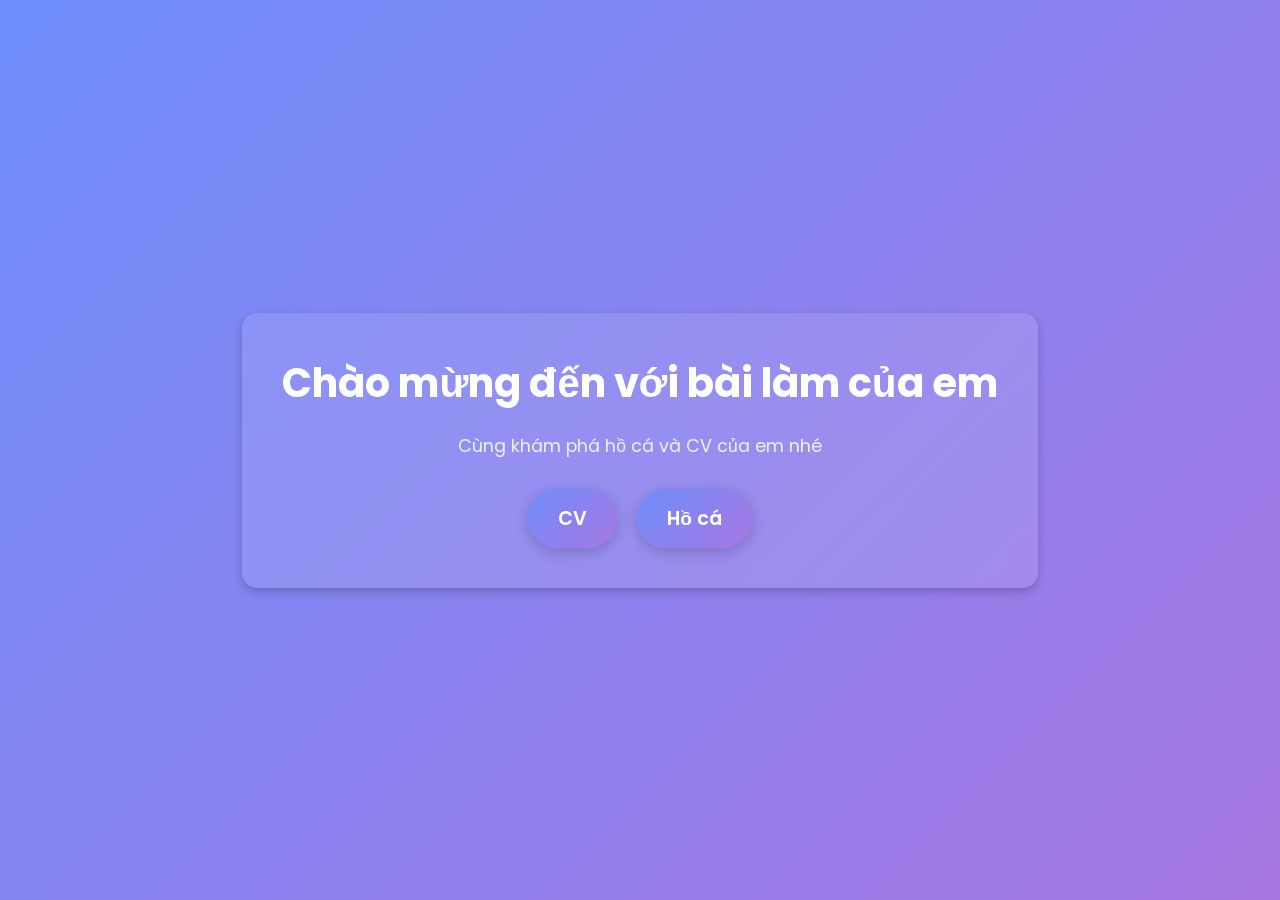
<file: index.html>
<!DOCTYPE html>
<html lang="en">
<head>
    <meta charset="UTF-8">
    <meta http-equiv="X-UA-Compatible" content="ie=edge">
    <meta name="viewport" content="width=device-width, initial-scale=1.0">
    <title>Portfolio Links</title>
    <link rel="preconnect" href="https://fonts.googleapis.com">
    <link rel="preconnect" href="https://fonts.gstatic.com" crossorigin>
    <link href="https://fonts.googleapis.com/css2?family=Poppins:wght@300;400;600&display=swap" rel="stylesheet">
    <style>
        /* Reset CSS */
        * {
            margin: 0;
            padding: 0;
            box-sizing: border-box;
        }
        
        body {
            display: flex;
            align-items: center;
            justify-content: center;
            height: 100vh;
            background: linear-gradient(135deg, #6e8efb, #a777e3);
            font-family: 'Poppins', sans-serif;
            color: #fff;
        }

        .container {
            text-align: center;
            background: rgba(255, 255, 255, 0.1);
            padding: 40px;
            border-radius: 15px;
            box-shadow: 0px 4px 10px rgba(0, 0, 0, 0.2);
            backdrop-filter: blur(10px);
        }

        h1 {
            font-size: 2.5rem;
            margin-bottom: 20px;
            color: #fff;
        }

        p {
            margin-bottom: 30px;
            font-size: 1.1rem;
            color: #eee;
        }

        .links {
            display: flex;
            gap: 20px;
            justify-content: center;
        }

        .link-button {
            text-decoration: none;
            color: #fff;
            font-weight: 600;
            font-size: 1.2rem;
            padding: 15px 30px;
            border-radius: 50px;
            background: linear-gradient(135deg, #6e8efb, #a777e3);
            transition: all 0.3s ease;
            box-shadow: 0 4px 15px rgba(0, 0, 0, 0.2);
        }

        .link-button:hover {
            transform: scale(1.1);
            background: linear-gradient(135deg, #a777e3, #6e8efb);
            box-shadow: 0 6px 20px rgba(0, 0, 0, 0.3);
        }
    </style>
</head>
<body>
    <div class="container">
        <h1>Chào mừng đến với bài làm của em </h1>
        <p>Cùng khám phá hồ cá và CV của em nhé</p>
        <div class="links">
            <a href="cv/cv.html" class="link-button">CV</a>
            <a href="fishbond/hc.html" class="link-button">Hồ cá</a>
        </div>
    </div>
</body>
</html>
</file>
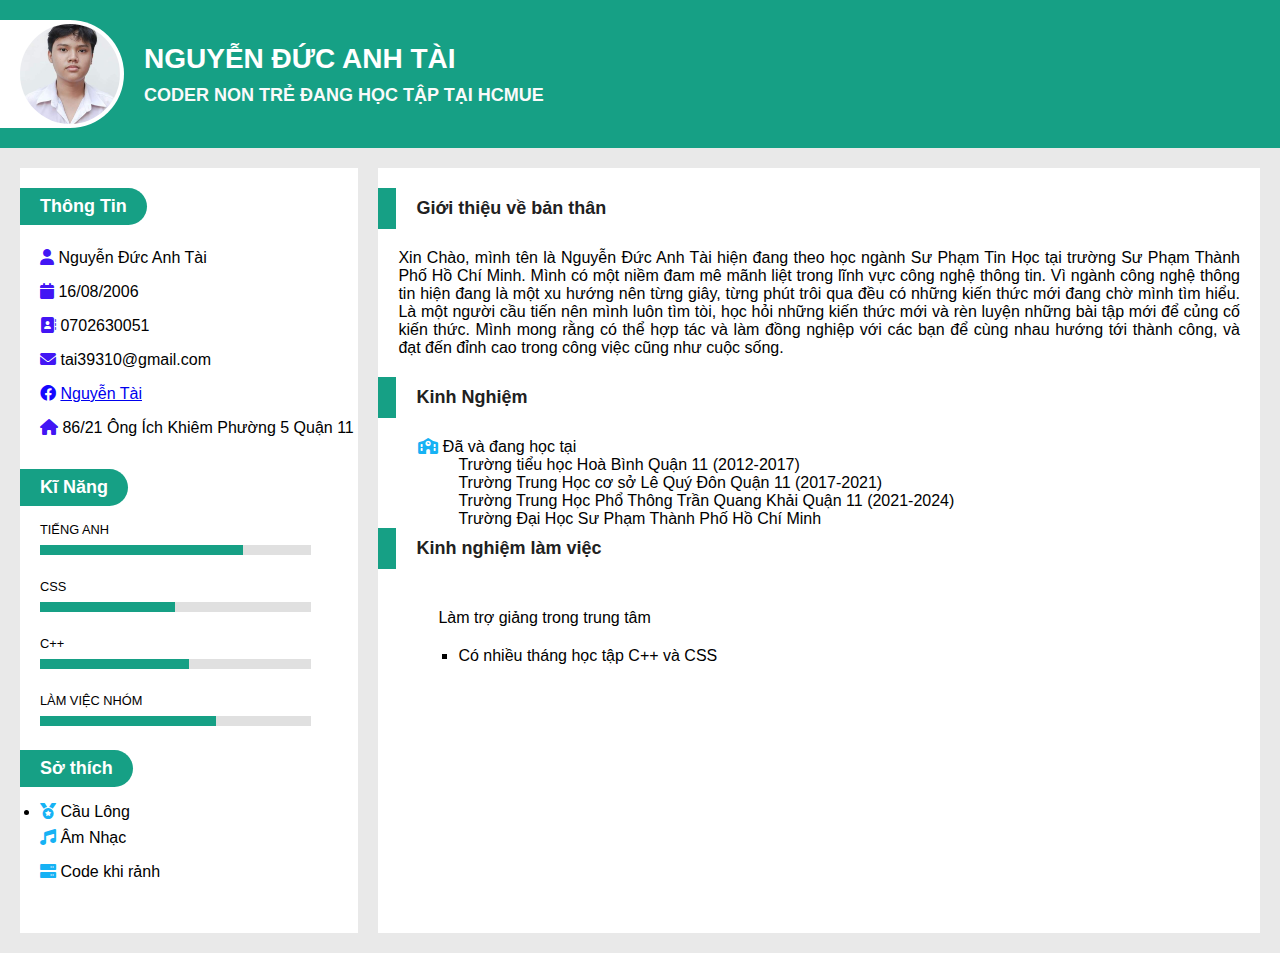
<file: cv/index.html>
<!DOCTYPE html>
<html lang="en">
	<head>
		<meta charset="UTF-8" />
		<meta name="viewport" content="width=device-width, initial-scale=1.0" />
        <link rel="stylesheet" href="https://cdnjs.cloudflare.com/ajax/libs/font-awesome/6.0.0-beta3/css/all.min.css">
		<link rel="stylesheet" href="./cv.css" />
		<title>My Profile</title>
	</head>
	<body>
		<header>
			<div class="img-container">
				<img src="./anhdaidien.jpg" alt="" class="img avatar" />
			</div>
			<div class="title-container">
				<h1>Nguyễn Đức Anh Tài</h1>
				<h2>Coder non trẻ đang học tập tại HCMUE</h2>
			</div>
		</header>

		<div class="container">
			<div class="sider">
				<div class="sider-content">
					<h1 class="tag-fill">Thông Tin</h1>
					<div class="tag-content">
						<ul>
							<li><i class="fas fa-user" style="color: rgba(54, 7, 244, 0.942)"></i> Nguyễn Đức Anh Tài </li>
                            <li><i class="fa-solid fa-calendar" style="color: rgba(54, 7, 244, 0.942)"></i> 16/08/2006 </li>
                            <li><i class="fa-solid fa-address-book" style="color: rgba(54, 7, 244, 0.942)"></i> 0702630051</li>
                            <li><i class="fas fa-envelope" style="color: rgba(54, 7, 244, 0.942)"></i> tai39310@gmail.com</li>
                            <li><i class="fab fa-facebook" style="color: #1408ff"></i> <a href="https://www.facebook.com/profile.php?id=100035953987352">Nguyễn Tài</a></li>
                            <li><i class="fas fa-home" style="color: rgba(54, 7, 244, 0.942)"></i> 86/21 Ông Ích Khiêm Phường 5 Quận 11 </li>
						</ul>
					</div>
				</div>
				<div class="sider-content">
					<h1 class="tag-fill">Kĩ Năng</h1>
					<div class="tag-content progress-container">
						<p class="progress-title">Tiếng anh</p>
						<div class="progress-wrap">
							<div class="progress" style="width: 75%"></div>
						</div>
					</div>
					<div class="tag-content progress-container">
						<p class="progress-title">CSS</p>
						<div class="progress-wrap">
							<div class="progress" style="width: 50%"></div>
						</div>
					</div>
					<div class="tag-content progress-container">
						<p class="progress-title">C++</p>
						<div class="progress-wrap">
							<div class="progress" style="width: 55%"></div>
						</div>
					</div>
					<div class="tag-content progress-container">
						<p class="progress-title">Làm việc nhóm</p>
						<div class="progress-wrap">
							<div class="progress" style="width: 65%"></div>
						</div>
					</div>
				</div>
				<div class="sider-content">
					<h1 class="tag-fill">Sở thích</h1>
					<div class="tag-content">
						<p>
							<li><i class="fa-solid fa-medal" style="color: rgba(7, 173, 244, 0.942)"></i> Cầu Lông </li>
						</p>
						<ul class="text-content">
							<li><i class="fa-solid fa-music" style="color: rgba(7, 173, 244, 0.942)"></i> Âm Nhạc </li>
							<li><i class="fa-solid fa-server" style="color: rgba(7, 173, 244, 0.942)"></i> Code khi rảnh </li>
						</ul>
					</div>
				</div>
			</div>
			<div class="content">
				<div>
					<h1 class="tag">Giới thiệu về bản thân</h1>
					<p class="text-content">
						Xin Chào, mình tên là Nguyễn Đức Anh Tài hiện đang theo học ngành Sư Phạm Tin Học tại trường Sư Phạm Thành Phố Hồ Chí Minh. Mình có một niềm đam mê mãnh liệt trong lĩnh vực công nghệ thông tin. Vì ngành công nghệ thông tin hiện đang là một xu hướng nên từng giây, từng phút trôi qua đều có những kiến thức mới đang chờ mình tìm hiểu. Là một người cầu tiến nên mình luôn tìm tòi, học hỏi những kiến thức mới và rèn luyện những bài tập mới để củng cố kiến thức. Mình mong rằng có thể hợp tác và làm đồng nghiệp với các bạn để cùng nhau hướng tới thành công, và đạt đến đỉnh cao trong công việc cũng như cuộc sống.
					</p>
				</div>
				<div class="description-content">
					<h1 class="tag">Kinh Nghiệm</h1>
					<ul>
						<li>
							<li><i class="fa-solid fa-school" style="color: rgba(7, 173, 244, 0.942)"></i> Đã và đang học tại </li>
							<ul>
                                <li>
									Trường tiểu học Hoà Bình Quận 11 (2012-2017)
								</li>
								<li>
									Trường Trung Học cơ sở Lê Quý Đôn Quận 11 (2017-2021)
								</li>
								<li>
									Trường Trung Học Phổ Thông Trần Quang Khải Quận 11 (2021-2024)
								</li>
								<li>
									Trường Đại Học Sư Phạm Thành Phố Hồ Chí Minh 
								</li>
							</ul>
						</li>
					</ul>
				</div>
				<div class="description-content">
					<h1 class="tag">Kinh nghiệm làm việc</h1>
					<ul>
						<li>
							<div class="tabbar-title">
								<p class="text-content"></p>
							</div>
							<p class="text-content">
								Làm trợ giảng trong trung tâm
							</p>
							<ul>
								<li>
									Có nhiều tháng học tập C++ và CSS
								</li>
							</ul>
						</li>
					</ul>
				</div>
			</div>
		</div>
	</body>
</html>
</file>
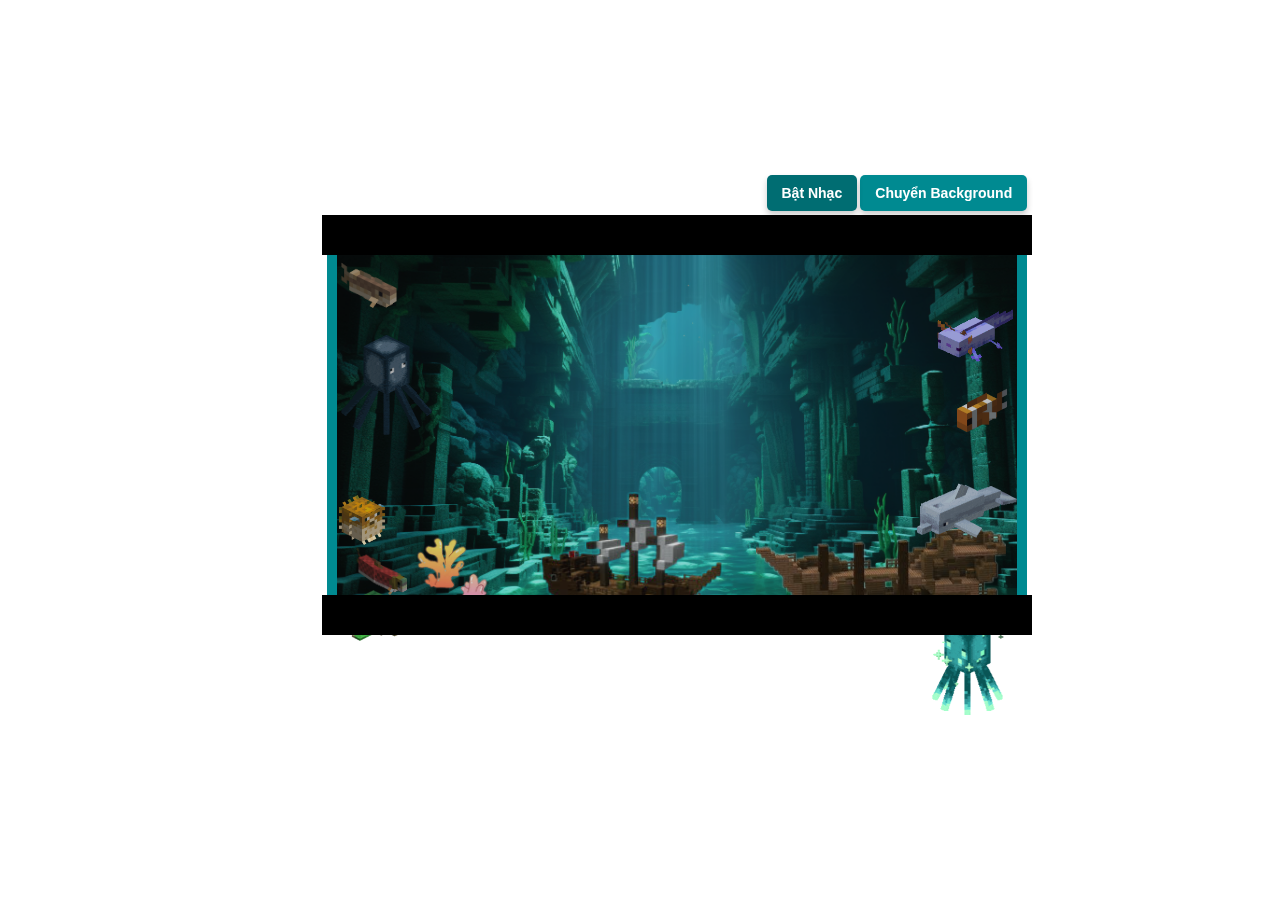
<file: fishbond/index.html>
<!DOCTYPE html>
<html lang="en">
<head>
    <meta charset="UTF-8">
    <meta name="viewport" content="width=device-width, initial-scale=1.0">
    <meta http-equiv="X-UA-Compatible" content="ie=edge">
    <link rel="stylesheet" href="hc.css">
    <title>Hồ cá vui buồn đan xen</title>
</head>
<body>
    <div class="container">
        <div class="aquarium">
            <div class="bg"></div>
            <div class="water"></div>
            <div class="border border-top"></div>
            <div class="border border-bottom"></div>
            <div class="sanho">
                <img src="anh_ho_ca/sanho1.jpeg" alt="Sanho" class="sanho1">
            </div>
            <img src="anh_ho_ca/tautrai.png" alt="Tau" class="tautrai">
            <img src="anh_ho_ca/tauphai.png" alt="Tau" class="tauphai">
            <div class="fish fish-1"></div>
            <div class="fish fish-2"></div>
            <div class="fish fish-3"></div>
            <div class="fish fish-4"></div>
            <div class="fish fish-5"></div>
            <div class="fish fish-6"></div>
            <div class="fish fish-7"></div>
            <div class="fish fish-8"></div>
            <div class="fish fish-9"></div>
            <button id="toggleBg">Chuyển Background</button>
            <button id="toggleMusic">Bật Nhạc</button>
            <div class="youtube-container" id="youtubePlayer"></div>
        </div>
    </div>
    <script>
        const bgImages = [
            "./anh_ho_ca/bg2.png", 
            "./anh_ho_ca/bg1.jpg", 
            "./anh_ho_ca/bg3.jpg", 
        ]; // Danh sách các hình nền
        let currentBgIndex = 0; // Chỉ số hình nền hiện tại
    
        document.getElementById('toggleBg').addEventListener('click', function () {
            // Lấy phần tử `.bg`
            const bg = document.querySelector('.bg');
    
            // Tăng chỉ số hình nền, quay về 0 nếu vượt quá số lượng hình
            currentBgIndex = (currentBgIndex + 1) % bgImages.length;
    
            // Cập nhật hình nền mới
            bg.style.backgroundImage = `url(${bgImages[currentBgIndex]})`;
        });
        // Thêm API của YouTube
let tag = document.createElement('script');
tag.src = "https://www.youtube.com/iframe_api";
let firstScriptTag = document.getElementsByTagName('script')[0];
firstScriptTag.parentNode.insertBefore(tag, firstScriptTag);

let player; // Biến toàn cục lưu trữ trình phát YouTube
let isPlaying = false; // Trạng thái nhạc

// Hàm này sẽ được YouTube API gọi khi đã tải xong
function onYouTubeIframeAPIReady() {
    player = new YT.Player('youtubePlayer', {
        height: '0', // Ẩn trình phát
        width: '0',
        videoId: 'vZeWxNnL8bc', // Thay 'YOUR_VIDEO_ID' bằng ID video YouTube
        playerVars: {
            autoplay: 0, // Không tự động phát
            loop: 1, // Lặp lại
            playlist: 'vZeWxNnL8bc', // Đặt playlist để lặp lại
        },
        events: {
            onReady: onPlayerReady,
        }
    });
}

// Hàm khi player đã sẵn sàng
function onPlayerReady(event) {
    document.getElementById('toggleMusic').addEventListener('click', function () {
        if (isPlaying) {
            player.pauseVideo(); // Tạm dừng video
            this.textContent = 'Bật Nhạc'; // Thay đổi nội dung nút
        } else {
            player.playVideo(); // Bắt đầu phát video
            this.textContent = 'Tắt Nhạc'; // Thay đổi nội dung nút
        }
        isPlaying = !isPlaying; // Đổi trạng thái
    });
}

    </script>    
</body>
</html>
</file>
<file: cv/cv.css>
body{
    margin: 0;
    background-color: #f9f9f9;
  }
  
  *{
    font-family: Arial, Helvetica, sans-serif;
    margin: 0;
  }
  
  header {
    padding: 20px 0;
    background-color: #16a085;
    display: flex;
  }
  /* 
  p{
    padding: 0 10px;
    margin-bottom: 20px;
    text-align: justify;
  } */
  
  .text-content{
    padding: 0 20px;
    margin-bottom: 20px;
    text-align: justify;
  }
  
  .img-container {
    background-color: white;
    padding: 4px;
    padding-left: 20px;
    display: flex;
    justify-content: center;
    align-items: center;
    border-top-right-radius: 100px;
    border-bottom-right-radius: 100px;
  }
  
  .title-container{
    padding: 0 20px;
    display: flex;
    justify-content: center;
    flex-direction: column;
  }
  
  .title-container h1, .title-container h2{
    color: white;
    font-size: 28px;
    text-transform: uppercase;
    font-weight: 600;
  }
  
  .title-container h2{
    font-size: 18px;
    
    color: #fafafa;
    margin-top: 10px;
  }
  
  .img, .avatar{
    width: 100px;
    height: 100px;
    object-fit: cover;
    border-radius: 100px;
  }
  
  .container{
    padding: 20px;
    background-color: #e9e9e9;
    display: flex;
  
  }
  
  .sider, .content{
     background-color: white;
      padding: 20px 0;
      width: 100%;
  }
  
  .sider {
    width: calc(40% - 20px);
    margin-right: 20px;
  }
  
  .content {
    flex-grow: 1;
  }
  
  .tag-fill{
    background-color: #16a085;
    padding: 8px 20px;
    color: white;
    font-size: 18px;
    display: inline-block;
    border-top-right-radius: 100px;
    border-bottom-right-radius: 100px;
  }
  
  .tag-content {
    padding-left: 20px;
    margin-top: 16px;
    margin-bottom: 24px;
  }
  
  .tag-content ul {
    margin: 0;
    padding: 0;
  }
  
  .tag-content ul li {
    list-style-type: none;
    padding: 8px 0
  }
  
  .progress-container {
    width: 80%;
  }
  
  .progress-title{
    text-transform: uppercase;
    font-size: 0.8rem;
    margin: 0;
    padding: 0;
  }
  
  .progress-wrap{
    width: 100%;
    height: 10px;
    background-color: #e0e0e0;
    margin-top: 8px;
    margin-bottom: 16px;
  }
  
  .progress{
    width: 50%;
    height: 10px;
    background-color: #16a085;
  }
  
  .tag{
    font-size: 18px;
    color: #212121;
    padding: 10px 20px;
    border-left: 18px solid #16a085;
    margin-bottom: 20px;
  }
  
  .tabbar-title{
    display: flex;
    justify-content: space-between;
    
  }
  
  .tabbar-title .text-content {
    font-weight: 600;
    color: #16a085;
  }
  
  .content ul {
    padding: 0;
  }
  
  .content ul li {
    list-style-type: none;
  }
  
  .text-date {
    padding: 0 20px;
    color: #16a085;
    font-style: italic;
  }
  
  .description-content h3{
    padding: 0 20px;
    margin-bottom: 8px;
  }
  
  .description-content ul {
    padding-left: 40px ;
  }
  
  .description-content ul li{
    text-align: justify;
    list-style-type: none
  }
  
  .description-content ul li ul li{
    text-align: justify;
    list-style-type: square;
    margin-bottom: 16px;
  }
  
  .icon-container i {
    font-size: 24px;
    color: transparent;
    background: linear-gradient(45deg, #ff0075, #ff8c00, #007bff);
    -webkit-background-clip: text;
    background-clip: text;
    transition: transform 0.3s;
}

.icon-container i:hover {
    transform: scale(1.1); /* hiệu ứng phóng to khi hover */
}
</file>
<file: fishbond/hc.css>
body {
    margin: 0;
    padding: 0;
    background: white;
}

.container {
    position: absolute;
    top: 45%;
    left: 49%;
    transform: translate(-50%, -50%);
    width: 700px;
    height: 500px;
}

.aquarium {
    width: 700px;
    height: 400px;
    margin: 60px 50px 40px;
    border-left: 10px solid #008a91;
    border-right: 10px solid #008a91;
    box-sizing: border-box;
    position: relative;
}

.bg{
    position: absolute;
    bottom: 0;
    left: 0;
    width: 100%;
    height: 90%;
    background: url(./anh_ho_ca/bg2.png);
    background-size: cover;
    z-index: 1;
}

.border {
    position: absolute;
    left: -15px;
    width: 710px;
    height: 40px;
    background: black;
    z-index: 20;
    overflow: hidden;
}

.border-top {
    top: 0;
}

.border-top::before {
    content: '';
    position: absolute;
    background: #d6cccc47;
    top: 0;
    left: -80px;
    height: 40px;
    width: 80px;
    transform: rotate(-60deg);
    filter: brightness(0.7);
    animation: mirror 8s linear infinite;
}

@keyframes mirror {
    0% {
        left: -80px;
    } 100% {
        left: 690px;
    }
}

.border-bottom {
    top: calc(100% - 20px);
}

.border-bottom::before {
    content: '';
    position: absolute;
    background: #d6cccc47;
    top: 0px;
    left: -80px;
    height: 40px;
    width: 80px;
    transform: rotate(-60deg);
    filter: brightness(0.7);
    animation:  mirror 8s linear infinite;
    animation-delay: 2s;
}

.water {
    position: absolute;
    width: 100%;
    height: 100%;
    top: 0;
    left: 0;
    background: #1d202130;
    z-index: 11;
    overflow: hidden;
}
.water::before {
    content: '';
    position: absolute;
    width: 80px;
    height: 136px;
    top: 100%;
    left: 10%;
    transform: scale(0.8);
    background: url(./anh_ho_ca/bubble.png) bottom no-repeat;
    animation: bubble 10s linear infinite;
}

.water::after {
    content: '';
    position: absolute;
    width: 80px;
    height: 136px;
    top: 100%;
    right: 10%;
    background: url(./anh_ho_ca/bubble.png) bottom no-repeat;
    transform: rotateY(180deg);
    animation: bubble 15s linear infinite;
    animation-delay: 5s;
}

.sanho1 {
    position: absolute;
    bottom: 10px;
    left: 11%;
    width: 80px;
    height: auto;
    z-index: 2;
}

.tautrai {
    position: absolute;
    width: 300px; /* Điều chỉnh kích thước theo ý muốn */
    bottom: -30px;
    left: 43%;
    transform: translateX(-50%);
    z-index: 5;
}

.tauphai {
    position: absolute;
    width: 250px; /* Điều chỉnh kích thước theo ý muốn */
    bottom: -10px;
    left: 80%;
    transform: translateX(-50%);
    z-index: 5;
}

.fish {
    position: absolute;
    z-index: 10;
}

.fish-1 {
    background: url(./anh_ho_ca/catuyet.gif) center no-repeat;
    background-size: contain;
    width: 60px;
    height: 60px;
    top: 10%;
    left: 0;
    transform: rotateY(180deg);
    animation: fish1 20s linear infinite;
}

.fish-2 {
    background: url(./anh_ho_ca/muc1.gif) center no-repeat;
    background-size: contain;
    width: 100px;
    height: 100px;
    top: 30%;
    left: 0;
    transform: rotateY(180deg);
    animation: fish2 15s linear infinite;
}

.fish-3 {
    background: url(./anh_ho_ca/cahe.png) center no-repeat;
    background-size: contain;
    width: 60px;
    height: 60px;
    top: 40%;
    right: 0;
    transform: rotateY(0deg);
    animation: fish3 18s linear infinite;
}

.fish-4 {
    background: url(./anh_ho_ca/caheo.gif) center no-repeat;
    background-size: contain;
    width: 100px;
    height: 100px;
    top: 60%;
    right: 0;
    transform: rotateY(0deg);
    animation: fish4 22s linear infinite;
}

.fish-5 {
    background: url(./anh_ho_ca/cahoi.gif) center no-repeat;
    background-size: contain;
    width: 70px;
    height: 70px;
    top: 80%;
    left: 0;
    transform: rotateY(180deg);
    animation: fish5 26s linear infinite;
}

.fish-6 {
    background: url(./anh_ho_ca/canoc.gif) center no-repeat;
    background-size: contain;
    width: 50px;
    height: 50px;
    top: 70%;
    left: 0;
    transform: rotateY(180deg);
    animation: fish6 24s linear infinite;
}

.fish-7 {
    background: url(./anh_ho_ca/kynhong.gif) center no-repeat;
    background-size: contain;
    width: 80px;
    height: 80px;
    top: 20%;
    right: 0;
    transform: rotateY(0deg);
    animation: fish7 19s linear infinite;
}

.fish-8 {
    background: url(./anh_ho_ca/muc2.gif) center no-repeat;
    background-size: contain;
    width: 100px;
    height: 100px;
    top: 100%;
    right: 0;
    transform: rotateY(0deg);
    animation: fish8 28s linear infinite;
}

.fish-9 {
    background: url(./anh_ho_ca/rua.png) center no-repeat;
    background-size: contain;
    width: 80px;
    height: 80px;
    top: 90%;
    left: 0;
    transform: rotateY(180deg);
    animation: fish9 32s linear infinite;
}

@keyframes bubble {
    0% {
        top: 100%;
    }
    100% {
        top: calc(0% - 140px);
    }
}

@keyframes fish1 {
    0% {
        left: 0;
        top: 10%;
        transform: rotateY(180deg);
    } 50% {
        left: calc(100% - 100px);
        top: 60%;
        transform: rotateY(180deg);
    } 50.1% {
        transform: rotateY(0deg);
        top: 60%;
    } 100% {
        left: 0;
        top: 10%;
        transform: rotateY(0deg);
    }
}

@keyframes fish2 {
    0% {
        left: 0;
        top: 75%;
        transform: rotateY(180deg);
    } 50% {
        left: calc(100% - 100px);
        top: 35%;
        transform: rotateY(180deg);
    } 50.1% {
        transform: rotateY(0deg);
        top: 35%;
    } 100% {
        left: 0;
        top: 75%;
        transform: rotateY(0deg);
    }
}

@keyframes fish3 {
    0% {
        right: 0px;
        top: 65%;
        transform: rotateY(0deg);
    } 50% {
        right: calc(100% - 80px);
        top: 30%;
        transform: rotateY(0deg);
    } 50.1% {
        transform: rotateY(180deg);
        top: 30%;
    } 100% {
        top: 65%;
        transform: rotateY(180deg);
    }
}

@keyframes fish4 {
    0% {
        right: 0;
        top: 55%;
        transform: rotateY(0deg);
    } 50% {
        right: calc(100% - 80px);
        top: 35%;
        transform: rotateY(0deg);
    } 50.1% {
        transform: rotateY(180deg);
        top: 35%;
    } 100% {
        right: 0;
        top: 55%;
        transform: rotateY(180deg);
    }
}

@keyframes fish5 {
    0% {
        left: 0;
        top: 65%;
        transform: rotateY(180deg);
    } 50% {
        left: calc(100% - 100px);
        top: 20%;
        transform: rotateY(180deg);
    } 50.1% {
        transform: rotateY(0deg);
        top: 20%;
    } 100% {
        left: 0;
        top: 65%;
        transform: rotateY(0deg);
    }
}

@keyframes fish6 {
    0% {
        left: 0;
        top: 30%;
        transform: rotateY(180deg);
    } 50% {
        left: calc(100% - 80px);
        top: 70%;
        transform: rotateY(180deg);
    } 50.1% {
        transform: rotateY(0deg);
        top: 70%;
    } 100% {
        left: 0;
        top: 30%;
        transform: rotateY(0deg);
    }
}

@keyframes fish7 {
    0% {
        right: 0;
        top: 20%;
        transform: rotateY(0deg);
    } 50% {
        right: calc(100% - 70px);
        top: 60%;
        transform: rotateY(0deg);
    } 50.1% {
        transform: rotateY(180deg);
        top: 60%;
    } 100% {
        right: 0;
        top: 20%;
        transform: rotateY(180deg);
    }
}

@keyframes fish8 {
    0% {
        right: 0;
        top: 20%;
        transform: rotateY(0deg);
    } 50% {
        right: calc(100% - 50px);
        top: 60%;
        transform: rotateY(0deg);
    } 50.1% {
        transform: rotateY(180deg);
        top: 60%;
    } 100% {
        right: 0;
        top: 20%;
        transform: rotateY(180deg);
    }
}

@keyframes fish9 {
    0% {
        left: 0;
        top: 50%;
        transform: rotateY(180deg);
    } 50% {
        left: calc(100% - 80px);
        top: 15%;
        transform: rotateY(180deg);
    } 50.1% {
        transform: rotateY(0deg);
        top: 15%;
    } 100% {
        left: 0;
        top: 50%;
        transform: rotateY(0deg);
    }
}
#toggleBg {
    position: absolute;
    top: -40px; /* Đặt khoảng cách từ đỉnh của hồ cá */
    right: -10px; /* Đặt khoảng cách từ cạnh phải */
    z-index: 100; /* Đảm bảo nút luôn nằm trên các thành phần khác */
    padding: 10px 15px;
    background-color: #008a91;
    color: white;
    border: none;
    border-radius: 5px;
    cursor: pointer;
    font-size: 14px;
    font-weight: bold;
    box-shadow: 0 4px 6px rgba(0, 0, 0, 0.2);
}

#toggleBg:hover {
    background-color: #006d72; /* Màu khi di chuột qua */
}

#toggleMusic {
    position: absolute;
    top: -40px; /* Cùng hàng với nút chuyển Background */
    right: 160px; /* Khoảng cách bên phải nút chuyển Background */
    z-index: 100;
    padding: 10px 15px;
    background-color: #006d72;
    color: white;
    border: none;
    border-radius: 5px;
    cursor: pointer;
    font-size: 14px;
    font-weight: bold;
    box-shadow: 0 4px 6px rgba(0, 0, 0, 0.2);
}

#toggleMusic:hover {
    background-color: #006d72;
}
</file>
